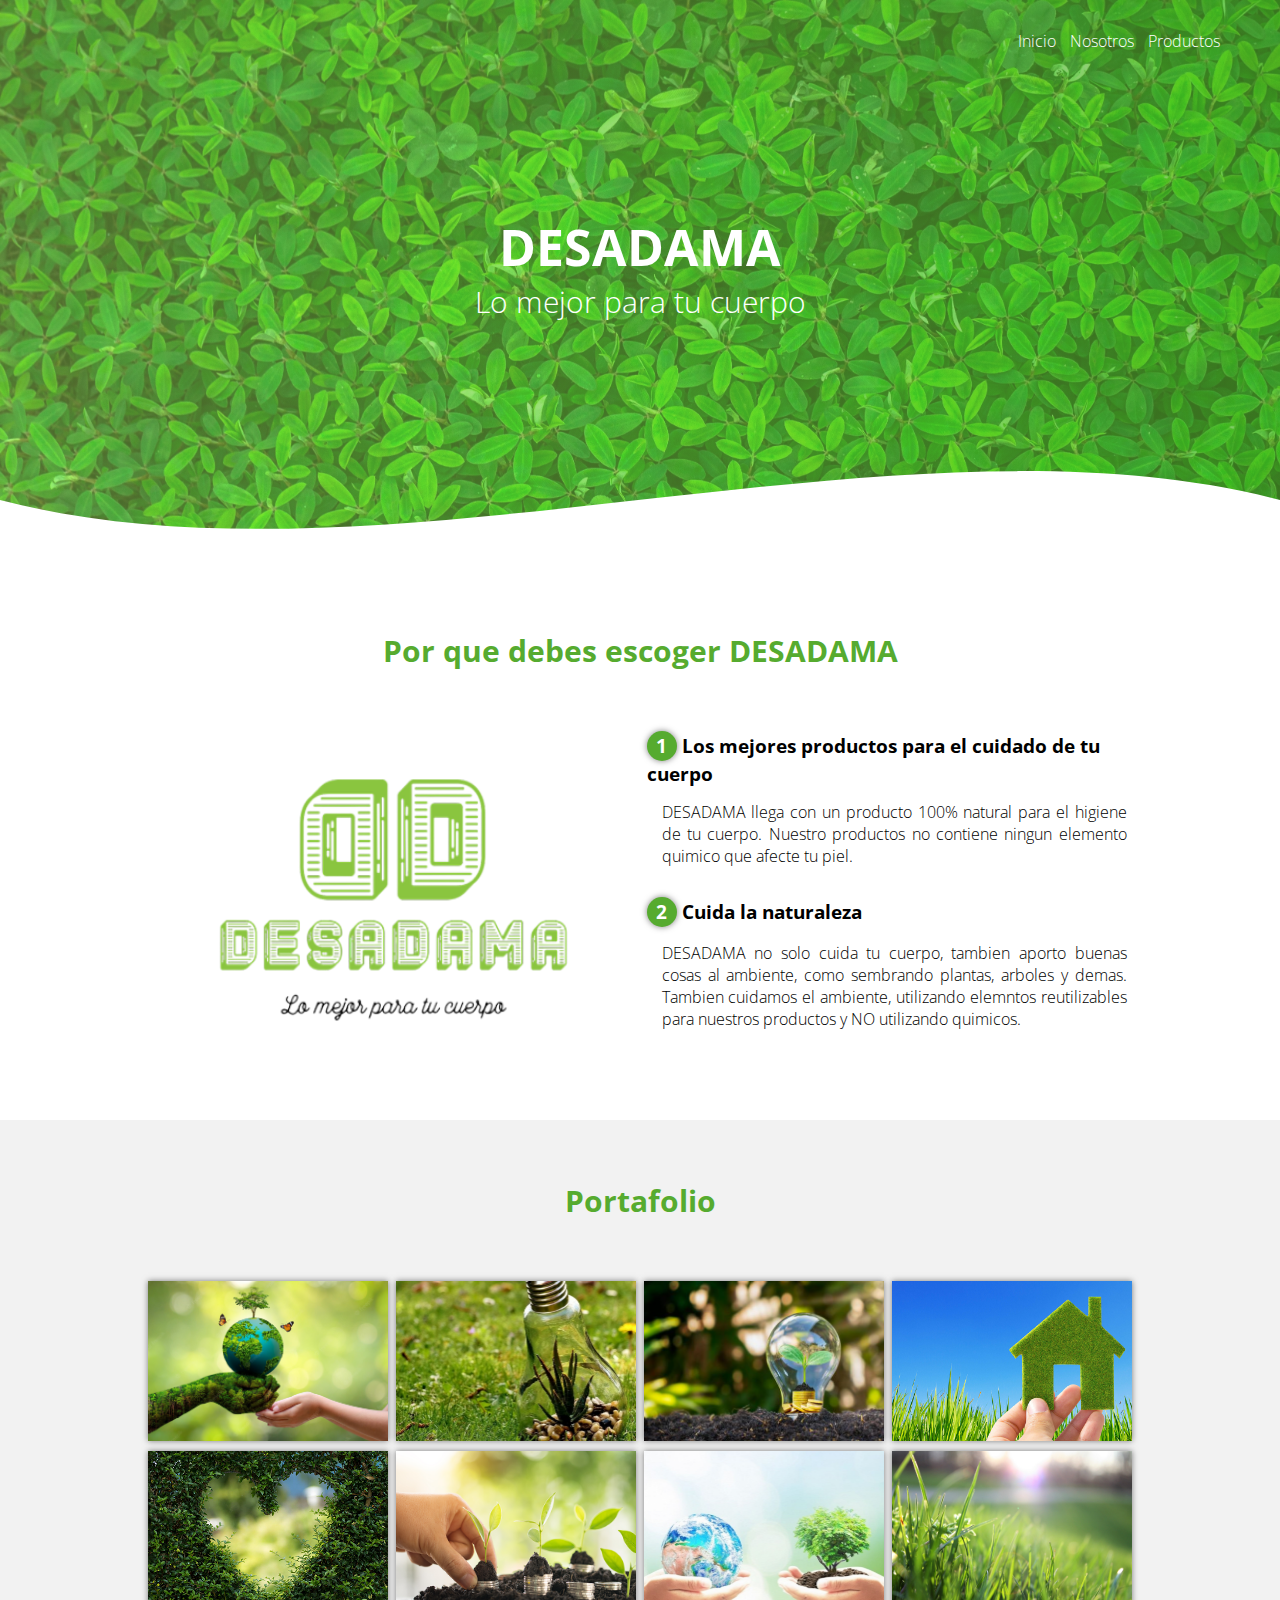
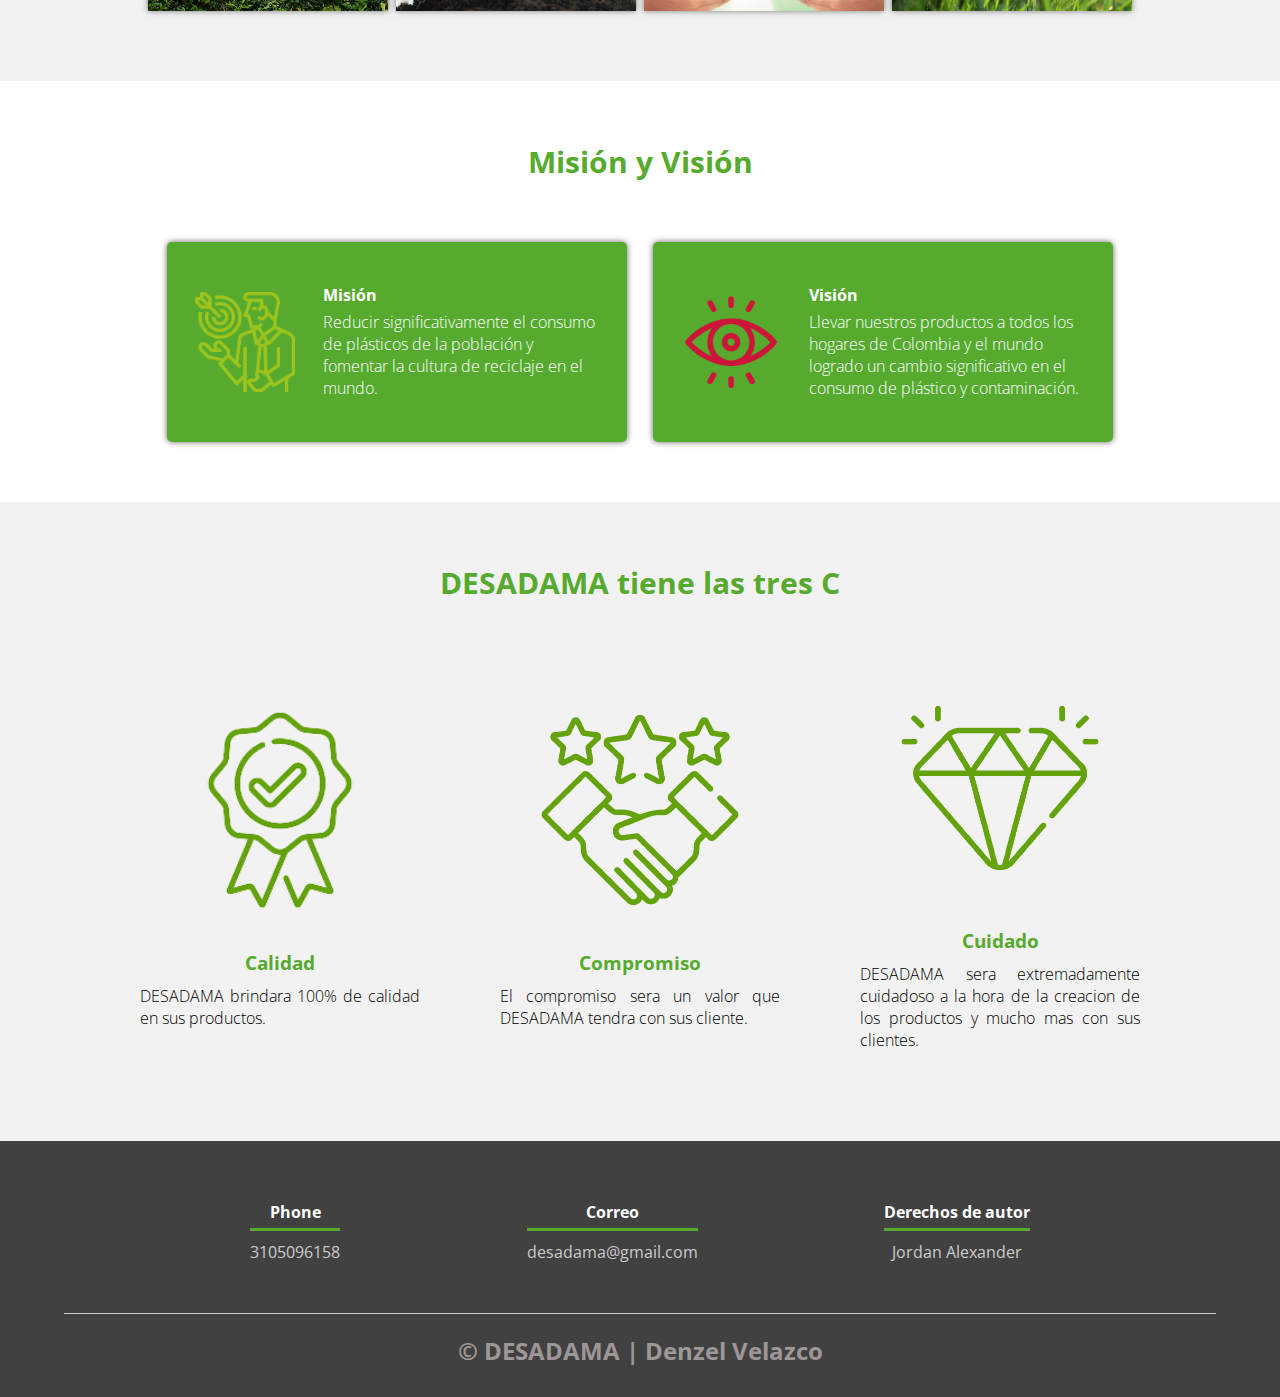
<file: index.html>
<!DOCTYPE html>
<html lang="es">
<head>
    <meta charset="UTF-8">
    <meta name="viewport" content="width=device-width, initial-scale=1.0">
    <meta http-equiv="X-UA-Compatible" content="ie=edge">
    <title>DESADAMA</title>
    <link rel="shortcut icon" href="img/icono2.png" type="image/x-icon">
    <link rel="stylesheet" href="css/estilos.css">
    <link href="https://fonts.googleapis.com/css?family=Open+Sans:300,400,700,800&display=swap" rel="stylesheet"> 
</head>
<body>
    <header>
        <nav>
            <a href="index.html">Inicio</a>
            <a href="nosotros.html">Nosotros</a>
            <a href="productos.html">Productos</a>
        </nav>
        <section class="textos-header">
            <h1>DESADAMA</h1>
            <h2>Lo mejor para tu cuerpo</h2>
        </section>
        <div class="wave" style="height: 150px; overflow: hidden;"><svg viewBox="0 0 500 150" preserveAspectRatio="none"
                style="height: 100%; width: 100%;">
                <path d="M0.00,49.98 C150.00,150.00 349.20,-50.00 500.00,49.98 L500.00,150.00 L0.00,150.00 Z"
                    style="stroke: none; fill: #fff;"></path>
            </svg></div>
    </header>
    <main>
        <section class="contenedor sobre-nosotros">
            <h2 class="titulo">Por que debes escoger DESADAMA</h2>
            <div class="contenedor-sobre-nosotros">
                <img src="img/ilustracion2.png" alt="" class="imagen-about-us">
                <div class="contenido-textos">
                    <h3><span>1</span>Los mejores productos para el cuidado de tu cuerpo</h3>
                    <p>DESADAMA llega con un producto 100% natural para el higiene de tu cuerpo. Nuestro productos no contiene ningun elemento quimico que afecte tu piel.</p>
                    <h3><span>2</span>Cuida la naturaleza</h3>
                    <p>DESADAMA no solo cuida tu cuerpo, tambien aporto buenas cosas al ambiente, como sembrando plantas, arboles y demas. Tambien cuidamos el ambiente, utilizando elemntos reutilizables para nuestros productos y NO utilizando quimicos.</p>
                </div>
            </div>
        </section>
        <section class="portafolio">
            <div class="contenedor">
                <h2 class="titulo">Portafolio</h2>
                <div class="galeria-port">
                    <div class="imagen-port">
                        <img src="img/img1.jpg" alt="">
                        <div class="hover-galeria">
                            <img src="img/icono1.png" alt="">
                            <p>La mejor elección es</p>
                        </div>
                    </div>
                    <div class="imagen-port">
                        <img src="img/img2.jpg" alt="">
                        <div class="hover-galeria">
                            <img src="img/icono2.png" alt="">
                            <p>DESADAMA</p>
                        </div>
                    </div>
                    <div class="imagen-port">
                        <img src="img/img3.jpg" alt="">
                        <div class="hover-galeria">
                            <img src="img/cuidado-ambiente.png" alt="">
                            <p>Ya que cuida la naturaleza</p>
                        </div>
                    </div>
                    <div class="imagen-port">
                        <img src="img/img4.png" alt="">
                        <div class="hover-galeria">
                            <img src="img/cuidado-cuerpo.png" alt="">
                            <p>Y tu cuerpo</p>
                        </div>
                    </div>
                    <div class="imagen-port">
                        <img src="img/img5.png" alt="">
                        <div class="hover-galeria">
                            <img src="img/elementos-naturales.png" alt="">
                            <p>Utilizando elementos naturales</p>
                        </div>
                    </div>
                    <div class="imagen-port">
                        <img src="img/img6.png" alt="">
                        <div class="hover-galeria">
                            <img src="img/100%.png" alt="">
                            <p>Para realizar nuestro producto</p>
                        </div>
                    </div>
                    <div class="imagen-port">
                        <img src="img/img7.jpg" alt="">
                        <div class="hover-galeria">
                            <img src="img/aportar.png" alt="">
                            <p>Con la intencion de aportar </p>
                        </div>
                    </div>
                    <div class="imagen-port">
                        <img src="img/img8.jpg" alt="">
                        <div class="hover-galeria">
                            <img src="img/icono8.png" alt="">
                            <p>Un granito de arena al cuidado de la tierra</p>
                        </div>
                    </div>
                </div>
            </div>
        </section>
        <section class="clientes contenedor">
            <h2 class="titulo">Misión y Visión</h2>
            <div class="cards">
                <div class="card">
                    <img src="img/face1.png" alt="">
                    <div class="contenido-texto-card">
                        <h4>Misión</h4>
                        <p>Reducir significativamente el consumo de plásticos de la población y fomentar la cultura de 
                        reciclaje en el mundo.</p>
                    </div>
                </div>
                <div class="card">
                    <img src="img/face2.png" alt="">
                    <div class="contenido-texto-card">
                        <h4>Visión</h4>
                        <p>Llevar nuestros productos a todos los hogares de Colombia y el mundo logrado un cambio 
                            significativo en el consumo de plástico y contaminación.</p>
                    </div>
                </div>
            </div>
        </section>
        <section class="about-services">
            <div class="contenedor">
                <h2 class="titulo">DESADAMA tiene las tres C</h2>
                <div class="servicio-cont">
                    <div class="servicio-ind">
                        <img src="img/calidad.png" width="400" height="250"  alt="">
                        <h3 class="gren">Calidad</h3>
                        <p>DESADAMA brindara 100% de calidad en sus productos.</p>
                    </div>
                    <div class="servicio-ind">
                        <img src="img/compromiso.png" width="400" height="250" alt="">
                        <h3 class="gren">Compromiso</h3>
                        <p>El compromiso sera un valor que DESADAMA tendra con sus cliente.</p>
                    </div>
                    <div class="servicio-ind">
                        <img src="img/cuidado.png"  width="400" height="250" alt="">
                        <h3 class="gren">Cuidado</h3>
                        <p>DESADAMA sera extremadamente cuidadoso a la hora de la creacion de los productos y mucho mas con sus clientes.</p>
                    </div>
                </div>
            </div>
        </section>
    </main>
    <footer>
        <div class="contenedor-footer">
            <div class="content-foo">
                <h4>Phone</h4>
                <p>3105096158</p>
            </div>
            <div class="content-foo">
                <h4>Correo</h4>
                <p>desadama@gmail.com</p>
            </div>
            <div class="content-foo">
                <h4>Derechos de autor</h4>
                <p>Jordan Alexander</p>
            </div>
        </div>
        <h2 class="titulo-final">&copy; DESADAMA | Denzel Velazco</h2>
    </footer>
</body>

</html>
</file>
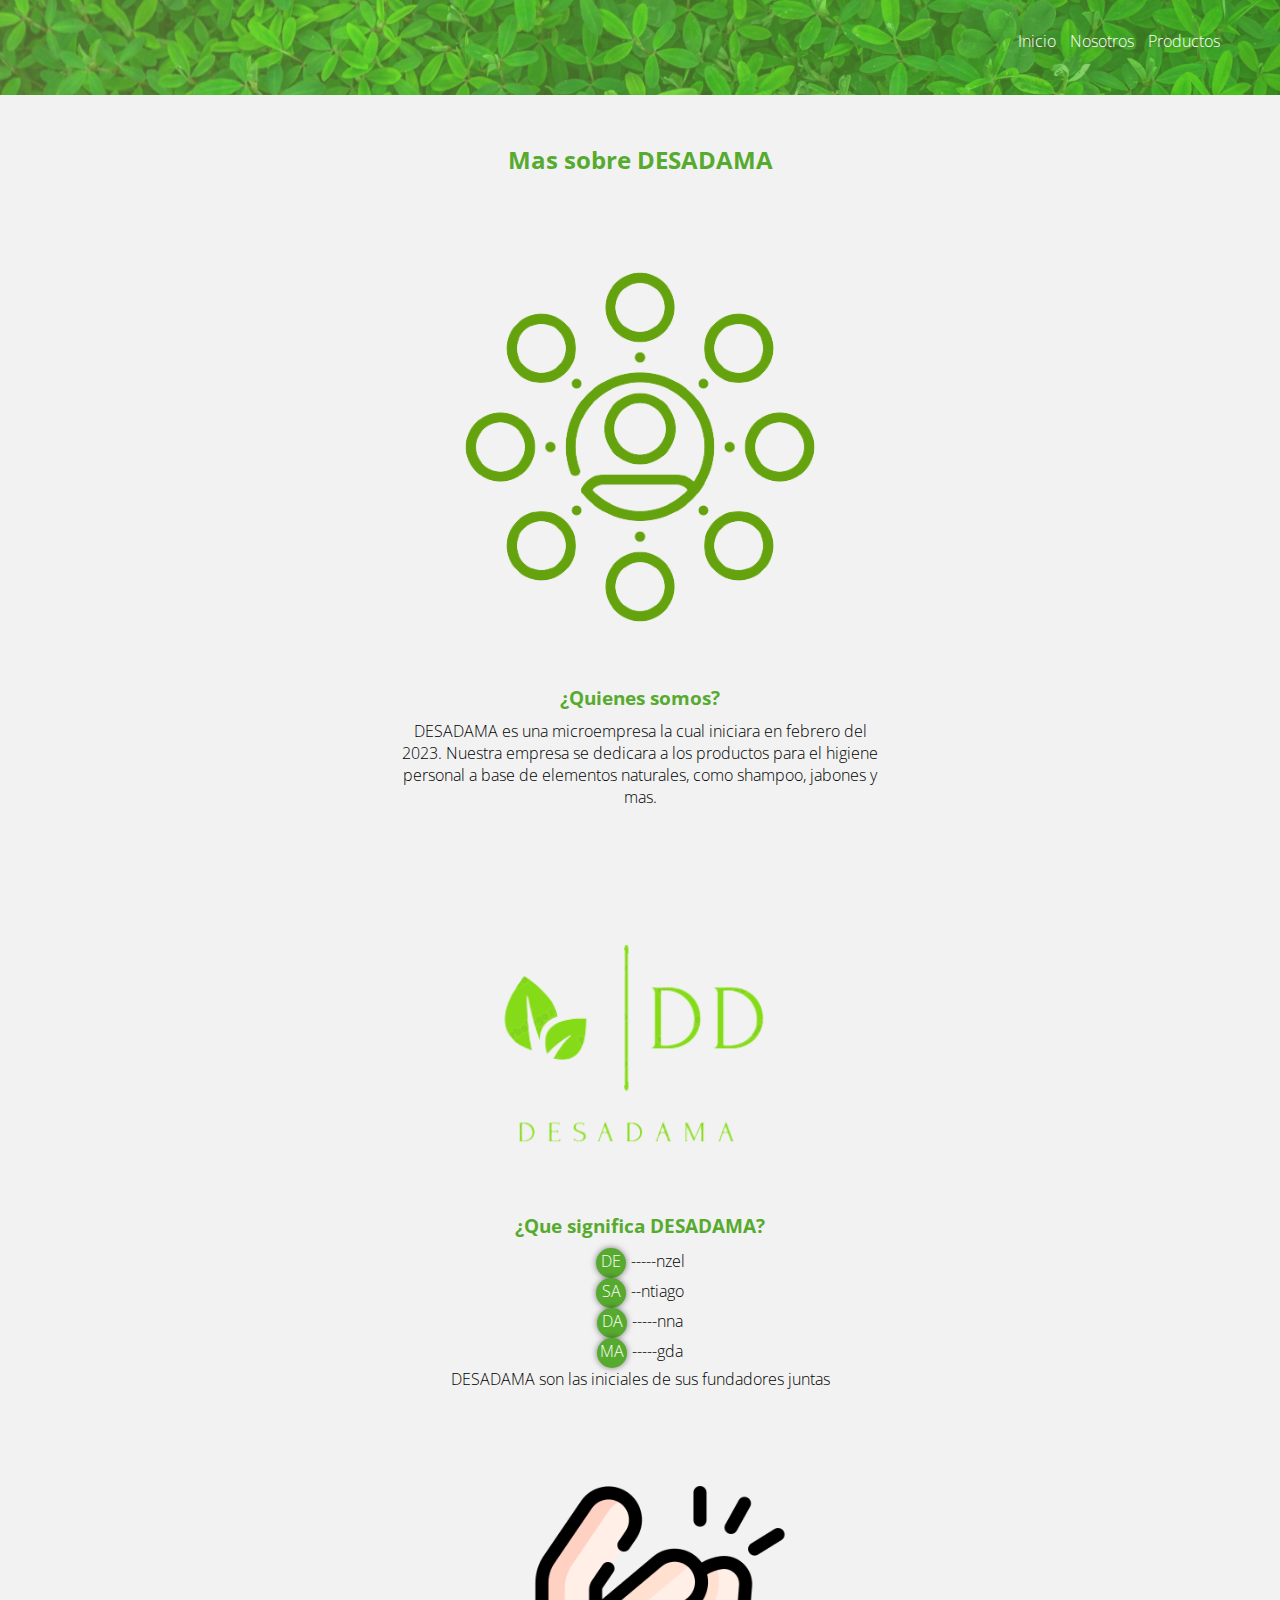
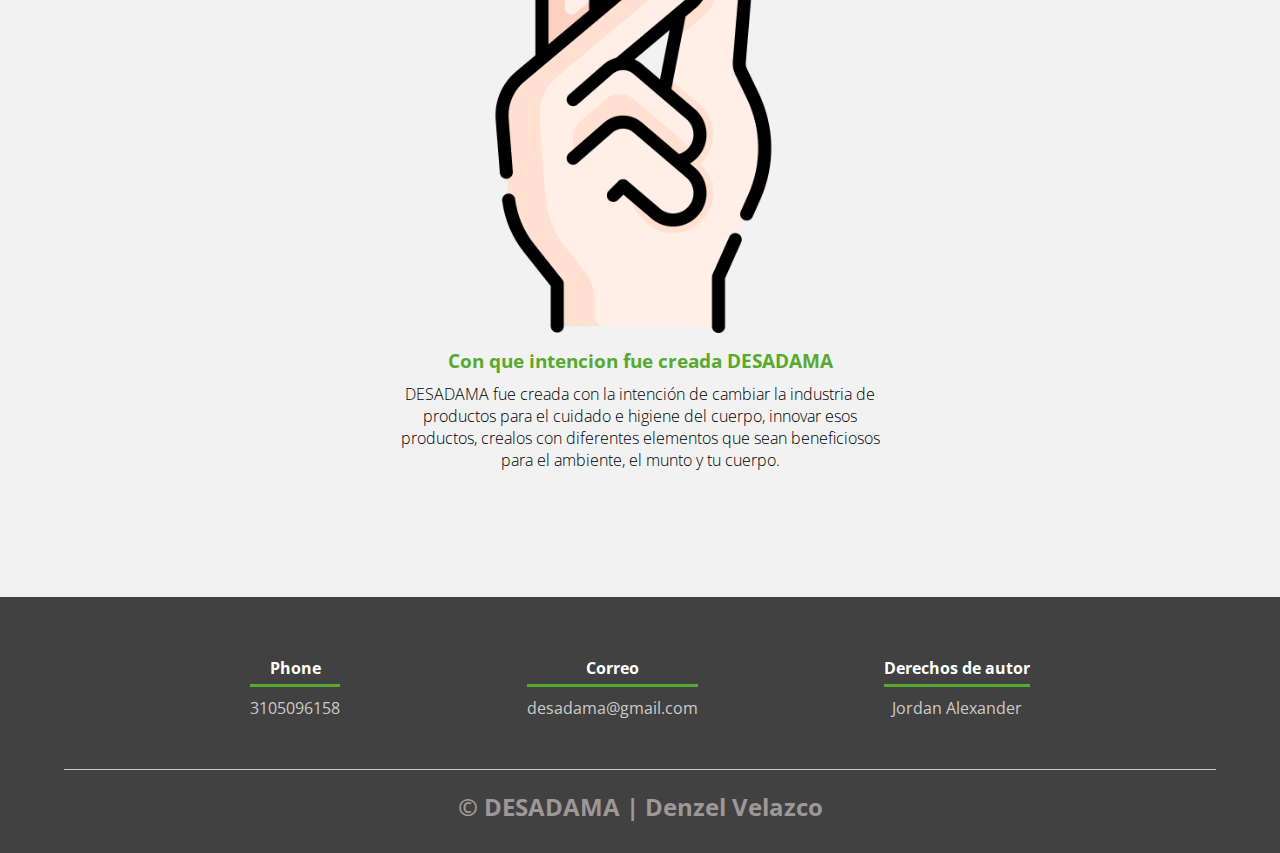
<file: nosotros.html>
<!DOCTYPE html>
<html lang="en">
<head>
    <meta charset="UTF-8">
    <meta http-equiv="X-UA-Compatible" content="IE=edge">
    <meta name="viewport" content="width=device-width, initial-scale=1.0">
    <title>DESADAMA</title>
    <link rel="shortcut icon" href="img/icono2.png" type="image/x-icon">
    <link rel="stylesheet" href="css/nosotros.css">
    <link href="https://fonts.googleapis.com/css?family=Open+Sans:300,400,700,800&display=swap" rel="stylesheet"> 
</head>
<body>
    <header>
        <nav>
            <a href="index.html">Inicio</a>
            <a href="nosotros.html">Nosotros</a>
            <a href="productos.html">Productos</a>
        </nav>
    </header>
    <main>
        <section class="about-services">
            <div class="contenedor">
                <h2 class="titulo">Mas sobre DESADAMA</h2>
                <div class="servicio-cont">
                    <div class="servicio-ind">
                        <img src="img/quienes-somos.png" alt="">
                        <h3>¿Quienes somos?</h3>
                        <p>DESADAMA es una microempresa la cual iniciara en febrero del 2023. Nuestra empresa se dedicara a los 
                            productos para el higiene personal a base de elementos naturales, como shampoo, jabones y mas.</p>
                    </div>
                    <div class="servicio-ind">
                        <img src="img/desadamalogo.png" alt="">
                        <h3>¿Que significa DESADAMA?</h3>
                        <p><span>DE</span>-----nzel</p>
                        <p><span>SA</span>--ntiago</p>
                        <p><span>DA</span>-----nna</p>
                        <p><span>MA</span>-----gda</p>
                        <p>DESADAMA son las iniciales de sus fundadores juntas</p>
                    </div>
                    <div class="servicio-ind">
                        <img src="img/chasquido.png" alt="">
                        <h3>Con que intencion fue creada DESADAMA</h3>
                       <p>DESADAMA fue creada con la intención de cambiar la industria de productos para el cuidado e higiene 
                        del cuerpo, innovar esos productos, crealos con diferentes elementos que sean beneficiosos para el 
                        ambiente, el munto y tu cuerpo.</p>
                    </div>
                </div>
            </div>
        </section>
    </main>
    <footer>
        <div class="contenedor-footer">
            <div class="content-foo">
                <h4>Phone</h4>
                <p>3105096158</p>
            </div>
            <div class="content-foo">
                <h4>Correo</h4>
                <p>desadama@gmail.com</p>
            </div>
            <div class="content-foo">
                <h4>Derechos de autor</h4>
                <p>Jordan Alexander</p>
            </div>
        </div>
        <h2 class="titulo-final">&copy; DESADAMA | Denzel Velazco</h2>
    </footer>
</body>
</html>
</file>
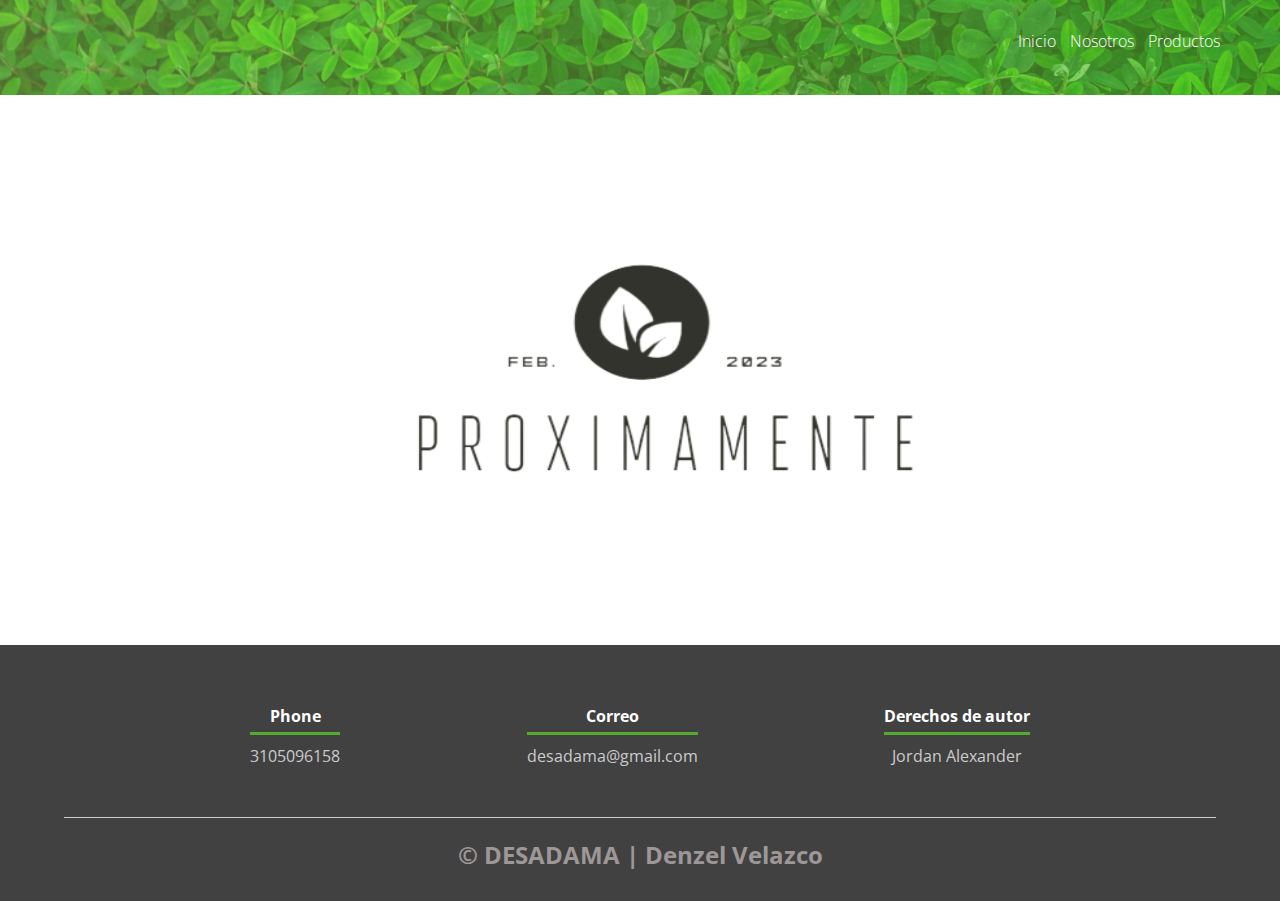
<file: productos.html>
<!DOCTYPE html>
<html lang="en">
<head>
    <meta charset="UTF-8">
    <meta http-equiv="X-UA-Compatible" content="IE=edge">
    <meta name="viewport" content="width=device-width, initial-scale=1.0">
    <title>DESADAMA</title>
    <link rel="shortcut icon" href="img/icono2.png" type="image/x-icon">
    <link rel="stylesheet" href="css/productos.css">
    <link href="https://fonts.googleapis.com/css?family=Open+Sans:300,400,700,800&display=swap" rel="stylesheet">
</head>
<body>
    <header>
        <nav>
            <a href="index.html">Inicio</a>
            <a href="nosotros.html">Nosotros</a>
            <a href="productos.html">Productos</a>
        </nav>
    </header>
    <section>
        <img src="img/proximamente.png"  width="650" height="550" alt=""> 
    </section>
    <footer>
        <div class="contenedor-footer">
            <div class="content-foo">
                <h4>Phone</h4>
                <p>3105096158</p>
            </div>
            <div class="content-foo">
                <h4>Correo</h4>
                <p>desadama@gmail.com</p>
            </div>
            <div class="content-foo">
                <h4>Derechos de autor</h4>
                <p>Jordan Alexander</p>
            </div>
        </div>
        <h2 class="titulo-final">&copy; DESADAMA | Denzel Velazco</h2>
    </footer>
</body>
</html>
</file>
<file: css/estilos.css>
* {
    margin: 0;
    padding: 0;
    box-sizing: border-box;
}

body {
    font-family: 'open sans';
}

.contenedor {
    padding: 60px 0;
    width: 90%;
    max-width: 1000px;
    margin: auto;
    overflow: hidden;
}

.titulo {
    color: #56ab2f;
    font-size: 30px;
    text-align: center;
    margin-bottom: 60px;
}

/* Header */

header {
    width: 100%;
    height: 600px;
    background: #56ab2f;  /* fallback for old browsers */
    background: -webkit-linear-gradient(to right, hsla(87, 67%, 63%, 0.459), hsla(101, 57%, 43%, 0.664));  /* Chrome 10-25, Safari 5.1-6 */
    background: linear-gradient(to right, hsla(87, 67%, 63%, 0.459), hsla(101, 57%, 43%, 0.644)), url(../img/portada.jpg); /* W3C, IE 10+/ Edge, Firefox 16+, Chrome 26+, Opera 12+, Safari 7+ */
    background-size: cover;
    background-attachment: fixed;
    position: relative;
}

nav{
    text-align: right;
    padding: 30px 50px 0 0;
}

nav > a{
    color:#fff;
    font-weight: 300;
    text-decoration: none;
    margin-right: 10px;
}

nav > a:hover{
    text-decoration: underline;
    color: #56ab2f;
}

header .textos-header{
    display: flex;
    height: 430px;
    width: 100%;
    align-items: center;
    justify-content: center;
    flex-direction: column;
    text-align: center;
}

.textos-header h1{
    font-size: 50px;
    color:#fff;
}

.textos-header h2{
    font-size: 30px;
    font-weight: 300;
    color:#fff;
}

.wave{
    position: absolute;
    bottom: 0;
    width: 100%;
}

/* About us */

main .sobre-nosotros{
    padding: 30px 0 60px 0;
}
.contenedor-sobre-nosotros{
    display: flex;
    justify-content: space-evenly;
}

.imagen-about-us{
    width: 48%;
}

.sobre-nosotros .contenido-textos{
    width: 48%;
}

.contenido-textos h3{
    margin-bottom: 15px;
}

.contenido-textos h3 span{
    background: #56ab2f;
    color: #fff;
    border-radius: 50%;
    display: inline-block;
    text-align: center;
    width: 30px;
    height: 30px;
    padding: 2px;
    box-shadow: 0 0 6px 0 rgba(0, 0, 0, .5);
    margin-right: 5px;
}

.contenido-textos p{
    padding: 0px 0px 30px 15px;
    font-weight: 300;
    text-align: justify;
}

/* Galeria */


.portafolio{
    background: #f2f2f2;
}

.galeria-port{
    display: flex;
    justify-content: space-evenly;
    flex-wrap: wrap;
}

.imagen-port{
    width: 24%;
    margin-bottom: 10px;
    overflow: hidden;
    position: relative;
    cursor: pointer;
    box-shadow: 0 0 6px 0 rgba(0, 0, 0, .5);
}

.imagen-port > img{
    width: 100%;
    height: 100%;
    object-fit: cover;
    display: block;
}

.hover-galeria{
    position: absolute;
    width: 100%;
    height: 100%;
    top: 0;
    transform: scale(0);
    background: hsla(101, 57%, 43%, 0.7);
    transition: transform .5s;
    display: flex;
    justify-content: center;
    align-items: center;
    flex-direction: column;
}

.hover-galeria img{
    width: 50px;
}

.hover-galeria p{
    color: #fff;
}

.imagen-port:hover .hover-galeria{
    transform: scale(1);
}

/* Clients */

.cards{
    display: flex;
    justify-content: space-evenly;
}

.cards .card{
    background: #56ab2f;
    display: flex;
    width: 46%;
    height: 200px;
    align-items: center;
    justify-content: space-evenly;
    border-radius: 5px;
    box-shadow: 0 0 6px 0 rgba(0, 0, 0, 0.6);
}

.cards .card img{
    width: 100px;
    height: 100px;
    object-fit: cover;
    display: block;
}

.cards .card > .contenido-texto-card{
    width: 60%;
    color: #fff;
}

.cards .card > .contenido-texto-card p{
    font-weight: 300;
    padding-top: 5px;
}

/*  Our team */

.about-services{
    background: #f2f2f2;
    padding-bottom: 30px;
}


.servicio-cont{
    display:flex;
    justify-content: space-between;
    align-items: center;
}

.servicio-ind{
    width: 28%;
    text-align: center;
}

.servicio-ind img{
    width: 90%;
}

.servicio-ind h3{
    margin: 10px 0;
}

.servicio-ind p{
    font-weight: 300;
    text-align: justify;
}

/* footer */

footer{
    background: #414141;
    padding: 60px 0 30px 0;
    margin: auto;
    overflow: hidden;
}

.contenedor-footer{
    display: flex;
    width: 90%;
    justify-content: space-evenly;
    margin: auto;
    padding-bottom: 50px;
    border-bottom: 1px solid #ccc;
}

.content-foo{
    text-align: center;
}

.content-foo h4{
    color: #fff;
    border-bottom: 3px solid #56ab2f;
    padding-bottom: 5px;
    margin-bottom: 10px;
}

.content-foo p{
    color: #ccc;
}

.titulo-final{
    text-align: center;
    font-size: 24px;
    margin: 20px 0 0 0;
    color: #9e9797;
}

@media screen and (max-width:900px){
    header{
        background-position: center;
    }

    .contenedor-sobre-nosotros{
        flex-direction: column;
        justify-content: center;
        align-items: center;
    }

    .sobre-nosotros .contenido-textos{
        width: 90%;
    }

    .imagen-about-us{
        width: 90%;
    }

    /* Galeria */

    .imagen-port{
        width: 44%;
    }

    /* Clientes */

    .cards{
        flex-direction: column;
        justify-content: center;
        align-items: center;
    }

    .cards .card{
        width: 90%;
    }

    .cards .card:first-child{
        margin-bottom: 30px;
    }

    /* servicios */

    .servicio-cont{
        justify-content: center;
        flex-direction: column;
    }

    .servicio-ind{
        width: 100%;
        text-align: center;
    }

    .servicio-ind:nth-child(1), .servicio-ind:nth-child(2){
        margin-bottom: 60px;
    }

    .servicio-ind img{
        width: 90%;
    }
}

@media screen and (max-width:500px){
    nav{
        text-align: center;
        padding: 30px 0 0 0;
    }

    nav > a{
        margin-right: 5px;
    }

    .textos-header h1{
        font-size: 35px;
    }

    .textos-header h2{
        font-size: 20px;
    }

    /* ABOUT US */

    .imagen-about-us{
        margin-bottom: 60px;
        width: 99%;
    }

    .sobre-nosotros .contenido-textos{
        width: 95%;
    }

    /* Galeria */

    .imagen-port{
        width: 95%;
    }

    /* Clients */

    .cards .card{
        height: 450px;
        display: flex;
        flex-direction: column;
        align-items: center;
    }

    .cards .card img{
        width: 90px;
        height: 90px;
    }

    /* Footer */

    .contenedor-footer{
        flex-direction: column;
        border: none;
    }

    .content-foo{
        margin-bottom: 20px;
        text-align: center;
    }

    .content-foo h4{
        border: none;
    }

    .content-foo p{
        color: #ccc;
        border-bottom: 1px solid #f2f2f2;
        padding-bottom: 20px;
    }

    .titulo-final{
        font-size: 20px;
    }
}

.gren{
    color: #56ab2f;
}
</file>
<file: css/nosotros.css>
* {
    margin: 0;
    padding: 0;
    box-sizing: border-box;
}

body {
    font-family: 'open sans';
}

header {
    width: 100%;
    height: 95px;
    background: #56ab2f;  /* fallback for old browsers */
    background: -webkit-linear-gradient(to right, hsla(87, 67%, 63%, 0.459), hsla(101, 57%, 43%, 0.664));  /* Chrome 10-25, Safari 5.1-6 */
    background: linear-gradient(to right, hsla(87, 67%, 63%, 0.459), hsla(101, 57%, 43%, 0.644)), url(../img/portada.jpg); /* W3C, IE 10+/ Edge, Firefox 16+, Chrome 26+, Opera 12+, Safari 7+ */
    background-size: cover;
    background-attachment: fixed;
    position: relative;
}

nav{
    text-align: right;
    padding: 30px 50px 0 0;
}

nav > a{
    color:#fff;
    font-weight: 300;
    text-decoration: none;
    margin-right: 10px;
}

nav > a:hover{
    text-decoration: underline;
    color: #56ab2f;
}

.logo{
    position: absolute;
}

.titulo{
    color:#56ab2f;
    text-align: center;
}
/*  Our team */

.about-services{
    background: #f2f2f2;
    padding-bottom: 30px;
}


.servicio-cont{
    display:flex;
    justify-content: space-between;
    flex-direction: column;
    text-align: center;
}

.servicio-ind{
    width: 50%;
    text-align: center;
}

.servicio-ind img{
    width: 90%;
}

.servicio-ind h3{
    margin: 10px 0;
}

.servicio-ind p{
    font-weight: 300;
    text-align: center;
}

span{
    background: #56ab2f;
    color: #fff;
    border-radius: 50%;
    display: inline-block;
    text-align: center;
    width: 30px;
    height: 30px;
    padding: 2px;
    box-shadow: 0 0 6px 0 rgba(0, 0, 0, .5);
    margin-right: 5px;
}

h3{
    color: #56ab2f;
}

.servicio-cont{
    display: flex;
    justify-content: center;
    align-items: center;
}

.servicio-ind{
    padding: 3rem;
}

/* footer */

footer{
    background: #414141;
    padding: 60px 0 30px 0;
    margin: auto;
    overflow: hidden;
}

.contenedor-footer{
    display: flex;
    width: 90%;
    justify-content: space-evenly;
    margin: auto;
    padding-bottom: 50px;
    border-bottom: 1px solid #ccc;
}

.content-foo{
    text-align: center;
}

.content-foo h4{
    color: #fff;
    border-bottom: 3px solid #56ab2f;
    padding-bottom: 5px;
    margin-bottom: 10px;
}

.content-foo p{
    color: #ccc;
}

.titulo-final{
    text-align: center;
    font-size: 24px;
    margin: 20px 0 0 0;
    color: #9e9797;
}
.contenedor{
    padding: 3rem;
}

@media screen and (max-width:900px){
    header{
        background-position: center;
    }

    .contenedor-sobre-nosotros{
        flex-direction: column;
        justify-content: center;
        align-items: center;
    }

    .sobre-nosotros .contenido-textos{
        width: 90%;
    }

    .imagen-about-us{
        width: 90%;
    }

    /* Galeria */

    .imagen-port{
        width: 44%;
    }

    /* Clientes */

    .cards{
        flex-direction: column;
        justify-content: center;
        align-items: center;
    }

    .cards .card{
        width: 90%;
    }

    .cards .card:first-child{
        margin-bottom: 30px;
    }

    /* servicios */

    .servicio-cont{
        justify-content: center;
        flex-direction: column;
    }

    .servicio-ind{
        width: 100%;
        text-align: center;
    }

    .servicio-ind:nth-child(1), .servicio-ind:nth-child(2){
        margin-bottom: 60px;
    }

    .servicio-ind img{
        width: 90%;
    }
}

@media screen and (max-width:500px){
    nav{
        text-align: center;
        padding: 30px 0 0 0;
    }

    nav > a{
        margin-right: 5px;
    }

    .textos-header h1{
        font-size: 35px;
    }

    .textos-header h2{
        font-size: 20px;
    }

    /* ABOUT US */

    .imagen-about-us{
        margin-bottom: 60px;
        width: 99%;
    }

    .sobre-nosotros .contenido-textos{
        width: 95%;
    }

    /* Galeria */

    .imagen-port{
        width: 95%;
    }

    /* Clients */

    .cards .card{
        height: 450px;
        display: flex;
        flex-direction: column;
        align-items: center;
    }

    .cards .card img{
        width: 90px;
        height: 90px;
    }

    /* Footer */

    .contenedor-footer{
        flex-direction: column;
        border: none;
    }

    .content-foo{
        margin-bottom: 20px;
        text-align: center;
    }

    .content-foo h4{
        border: none;
    }

    .content-foo p{
        color: #ccc;
        border-bottom: 1px solid #f2f2f2;
        padding-bottom: 20px;
    }

    .titulo-final{
        font-size: 20px;
    }
}

.gren{
    color: #56ab2f;
}
</file>
<file: css/productos.css>
* {
    margin: 0;
    padding: 0;
    box-sizing: border-box;
}

body {
    font-family: 'open sans';
}

header {
    width: 100%;
    height: 95px;
    background: #56ab2f;  /* fallback for old browsers */
    background: -webkit-linear-gradient(to right, hsla(87, 67%, 63%, 0.459), hsla(101, 57%, 43%, 0.664));  /* Chrome 10-25, Safari 5.1-6 */
    background: linear-gradient(to right, hsla(87, 67%, 63%, 0.459), hsla(101, 57%, 43%, 0.644)), url(../img/portada.jpg); /* W3C, IE 10+/ Edge, Firefox 16+, Chrome 26+, Opera 12+, Safari 7+ */
    background-size: cover;
    background-attachment: fixed;
    position: relative;
}

nav{
    text-align: right;
    padding: 30px 50px 0 0;
}

nav > a{
    color:#fff;
    font-weight: 300;
    text-decoration: none;
    margin-right: 10px;
}

nav > a:hover{
    text-decoration: underline;
    color: #56ab2f;
}

@media screen and (max-width:900px){
    header{
        background-position: center;
    }

    .contenedor-sobre-nosotros{
        flex-direction: column;
        justify-content: center;
        align-items: center;
    }

    .sobre-nosotros .contenido-textos{
        width: 90%;
    }

    .imagen-about-us{
        width: 90%;
    }

    /* Galeria */

    .imagen-port{
        width: 44%;
    }

    /* Clientes */

    .cards{
        flex-direction: column;
        justify-content: center;
        align-items: center;
    }

    .cards .card{
        width: 90%;
    }

    .cards .card:first-child{
        margin-bottom: 30px;
    }

    /* servicios */

    .servicio-cont{
        justify-content: center;
        flex-direction: column;
    }

    .servicio-ind{
        width: 100%;
        text-align: center;
    }

    .servicio-ind:nth-child(1), .servicio-ind:nth-child(2){
        margin-bottom: 60px;
    }

    .servicio-ind img{
        width: 90%;
    }
}

/* footer */

footer{
    background: #414141;
    padding: 60px 0 30px 0;
    margin: auto;
    overflow: hidden;
}

.contenedor-footer{
    display: flex;
    width: 90%;
    justify-content: space-evenly;
    margin: auto;
    padding-bottom: 50px;
    border-bottom: 1px solid #ccc;
}

.content-foo{
    text-align: center;
}

.content-foo h4{
    color: #fff;
    border-bottom: 3px solid #56ab2f;
    padding-bottom: 5px;
    margin-bottom: 10px;
}

.content-foo p{
    color: #ccc;
}

.titulo-final{
    text-align: center;
    font-size: 24px;
    margin: 20px 0 0 0;
    color: #9e9797;
}
.contenedor{
    padding: 3rem;
}

@media screen and (max-width:500px){
    nav{
        text-align: center;
        padding: 30px 0 0 0;
    }

    nav > a{
        margin-right: 5px;
    }

    .textos-header h1{
        font-size: 35px;
    }

    .textos-header h2{
        font-size: 20px;
    }

    /* ABOUT US */

    .imagen-about-us{
        margin-bottom: 60px;
        width: 99%;
    }

    .sobre-nosotros .contenido-textos{
        width: 95%;
    }

    /* Galeria */

    .imagen-port{
        width: 95%;
    }

    /* Clients */

    .cards .card{
        height: 450px;
        display: flex;
        flex-direction: column;
        align-items: center;
    }

    .cards .card img{
        width: 90px;
        height: 90px;
    }

    /* Footer */

    .contenedor-footer{
        flex-direction: column;
        border: none;
    }

    .content-foo{
        margin-bottom: 20px;
        text-align: center;
    }

    .content-foo h4{
        border: none;
    }

    .content-foo p{
        color: #ccc;
        border-bottom: 1px solid #f2f2f2;
        padding-bottom: 20px;
    }

    .titulo-final{
        font-size: 20px;
    }
}

.gren{
    color: #56ab2f;
}

img{
    display: block;
    margin: 0 auto;
}
</file>
